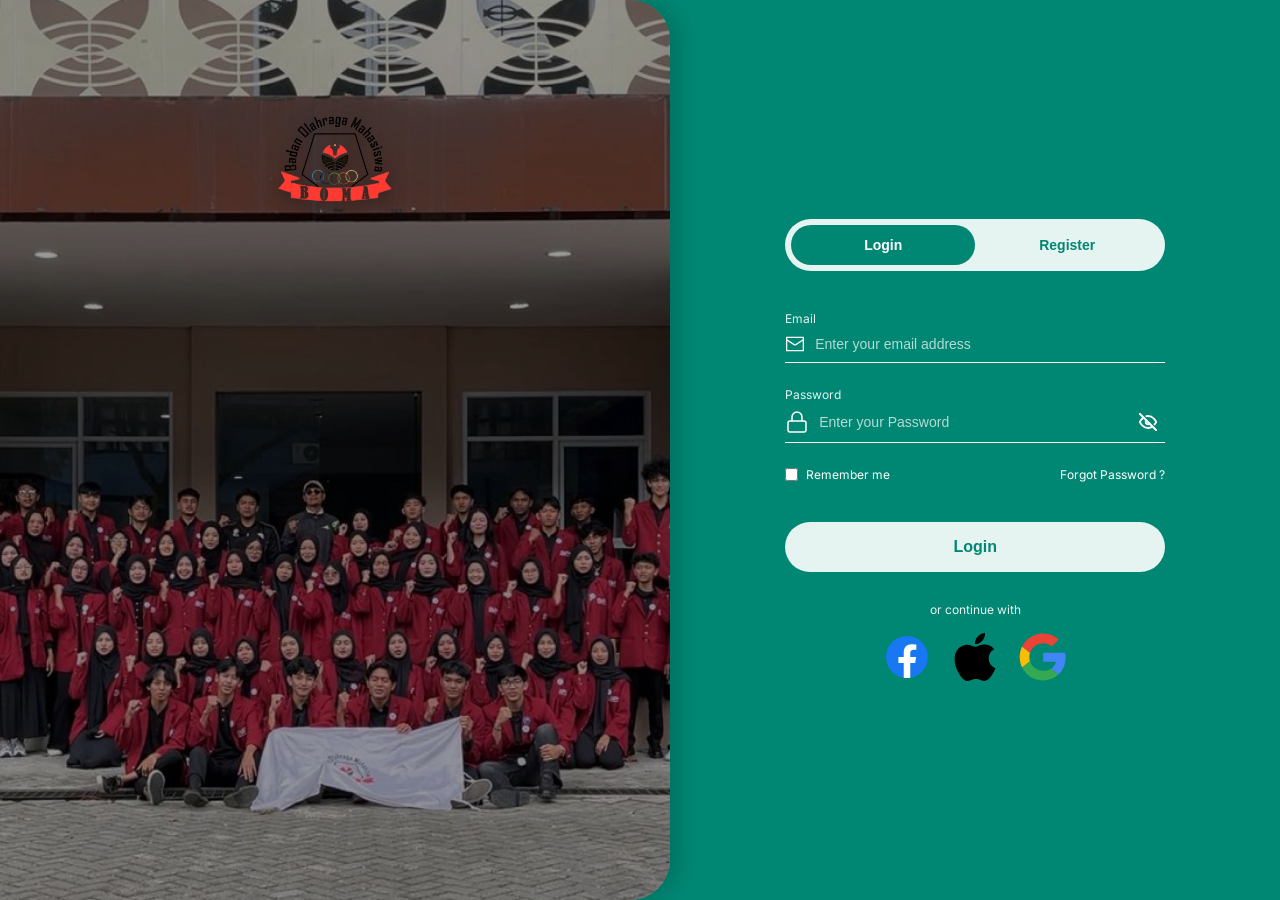
<file: index.html>
<!DOCTYPE html>
<html lang="id">
<head>
    <meta charset="UTF-8">
    <meta name="viewport" content="width=device-width, initial-scale=1.0">
    <title>Login - BOMA</title>
    <link href="https://fonts.googleapis.com/css2?family=Inter:wght@400;500;600&display=swap" rel="stylesheet">
    <link rel="stylesheet" href="css/login.css">
    
    <script>
        if (localStorage.getItem('isLoggedIn') === 'true') {
            window.location.href = 'homepage/home.html';
        }
    </script>
</head>
<body class="login-body-new">

    <div class="login-split-wrapper">
        
        <div class="login-split-left" style="background-image: url('./src/foto_login.jpeg');">
            <div class="login-dark-overlay">
                <img src="./src/Foto_LogoBoma.png" alt="Logo BOMA" class="login-center-logo">
            </div>
        </div>

        <div class="login-split-right">
            <div class="login-form-box">
                
                <div class="login-toggle-pill">
                    <button class="toggle-pill-btn active">Login</button>
                    <button class="toggle-pill-btn"onclick="window.location.href='register.html'">Register</button>
                </div>

                <form onsubmit="prosesLogin(event)">
                    <div class="login-input-group">
                        <label>Email</label>
                        <div class="login-input-line">
                            <svg xmlns="http://www.w3.org/2000/svg" width="20" height="20" viewBox="0 0 24 24" fill="none" stroke="currentColor" stroke-width="1.5" stroke-linecap="round" stroke-linejoin="round" class="lucide lucide-mail-icon lucide-mail"><path d="m22 7-8.991 5.727a2 2 0 0 1-2.009 0L2 7"/><rect x="2" y="4" width="20" height="16" rx=""/></svg>
                            <input type="text" placeholder="Enter your email address" required>
                        </div>
                    </div>

                    <div class="login-input-group">
                        <label>Password</label>
                        <div class="login-input-line">
                            <svg xmlns="http://www.w3.org/2000/svg" width="24" height="24" viewBox="0 0 24 24" fill="none" stroke="currentColor" stroke-width="1.5" stroke-linecap="round" stroke-linejoin="round" class="lucide lucide-lock-icon lucide-lock"><rect width="18" height="11" x="3" y="11" rx="2" ry="2"/><path d="M7 11V7a5 5 0 0 1 10 0v4"/></svg>
                            <input type="password" id="passwordField" placeholder="Enter your Password" required>
                            <span class="icon" onclick="togglePassword()" style="cursor: pointer; display: flex; align-items: center;" id="eyeIconContainer">
                                <svg xmlns="http://www.w3.org/2000/svg" width="18" height="18" viewBox="0 0 24 24" fill="none" stroke="currentColor" stroke-width="2.5" stroke-linecap="round" stroke-linejoin="round">
                                    <path d="M17.94 17.94A10.07 10.07 0 0 1 12 20c-7 0-11-8-11-8a18.45 18.45 0 0 1 5.06-5.94M9.9 4.24A9.12 9.12 0 0 1 12 4c7 0 11 8 11 8a18.5 18.5 0 0 1-2.16 3.19m-6.72-1.07a3 3 0 1 1-4.24-4.24"></path>
                                    <line x1="1" y1="1" x2="23" y2="23"></line>
                            </svg>
                        </div>
                    </div>

                    <div class="login-options-row">
                        <label class="login-remember">
                            <input type="checkbox"> 
                            <span>Remember me</span>
                        </label>
                        <a href="#" class="login-forgot">Forgot Password ?</a>
                    </div>

                    <button type="submit" class="login-btn-submit">Login</button>
                </form>

                <div class="login-social-area">
                    <p>or continue with</p>
                    <div class="login-social-icons">
                        <svg width="48px" height="48px" viewBox="0 0 16 16" xmlns="http://www.w3.org/2000/svg" fill="none"><g id="SVGRepo_bgCarrier" stroke-width="0"></g><g id="SVGRepo_tracerCarrier" stroke-linecap="round" stroke-linejoin="round"></g><g id="SVGRepo_iconCarrier"><path fill="#1877F2" d="M15 8a7 7 0 00-7-7 7 7 0 00-1.094 13.915v-4.892H5.13V8h1.777V6.458c0-1.754 1.045-2.724 2.644-2.724.766 0 1.567.137 1.567.137v1.723h-.883c-.87 0-1.14.54-1.14 1.093V8h1.941l-.31 2.023H9.094v4.892A7.001 7.001 0 0015 8z"></path><path fill="#ffffff" d="M10.725 10.023L11.035 8H9.094V6.687c0-.553.27-1.093 1.14-1.093h.883V3.87s-.801-.137-1.567-.137c-1.6 0-2.644.97-2.644 2.724V8H5.13v2.023h1.777v4.892a7.037 7.037 0 002.188 0v-4.892h1.63z"></path></g></svg>
                        <svg width="48px" height="48px" viewBox="-1.5 0 20 20" version="1.1" xmlns="http://www.w3.org/2000/svg" xmlns:xlink="http://www.w3.org/1999/xlink" fill="#000000"><g id="SVGRepo_bgCarrier" stroke-width="0"></g><g id="SVGRepo_tracerCarrier" stroke-linecap="round" stroke-linejoin="round"></g><g id="SVGRepo_iconCarrier"> <title>apple [#173]</title> <desc>Created with Sketch.</desc> <defs> </defs> <g id="Page-1" stroke="none" stroke-width="1" fill="none" fill-rule="evenodd"> <g id="Dribbble-Light-Preview" transform="translate(-102.000000, -7439.000000)" fill="#000000"> <g id="icons" transform="translate(56.000000, 160.000000)"> <path d="M57.5708873,7282.19296 C58.2999598,7281.34797 58.7914012,7280.17098 58.6569121,7279 C57.6062792,7279.04 56.3352055,7279.67099 55.5818643,7280.51498 C54.905374,7281.26397 54.3148354,7282.46095 54.4735932,7283.60894 C55.6455696,7283.69593 56.8418148,7283.03894 57.5708873,7282.19296 M60.1989864,7289.62485 C60.2283111,7292.65181 62.9696641,7293.65879 63,7293.67179 C62.9777537,7293.74279 62.562152,7295.10677 61.5560117,7296.51675 C60.6853718,7297.73474 59.7823735,7298.94772 58.3596204,7298.97372 C56.9621472,7298.99872 56.5121648,7298.17973 54.9134635,7298.17973 C53.3157735,7298.17973 52.8162425,7298.94772 51.4935978,7298.99872 C50.1203933,7299.04772 49.0738052,7297.68074 48.197098,7296.46676 C46.4032359,7293.98379 45.0330649,7289.44985 46.8734421,7286.3899 C47.7875635,7284.87092 49.4206455,7283.90793 51.1942837,7283.88393 C52.5422083,7283.85893 53.8153044,7284.75292 54.6394294,7284.75292 C55.4635543,7284.75292 57.0106846,7283.67793 58.6366882,7283.83593 C59.3172232,7283.86293 61.2283842,7284.09893 62.4549652,7285.8199 C62.355868,7285.8789 60.1747177,7287.09489 60.1989864,7289.62485" id="apple-[#173]"> </path> </g> </g> </g> </g></svg>
                        <svg width="48px" height="48px" viewBox="-0.5 0 48 48" version="1.1" xmlns="http://www.w3.org/2000/svg" xmlns:xlink="http://www.w3.org/1999/xlink" fill="#000000"><g id="SVGRepo_bgCarrier" stroke-width="0"></g><g id="SVGRepo_tracerCarrier" stroke-linecap="round" stroke-linejoin="round"></g><g id="SVGRepo_iconCarrier"> <title>Google-color</title> <desc>Created with Sketch.</desc> <defs> </defs> <g id="Icons" stroke="none" stroke-width="1" fill="none" fill-rule="evenodd"> <g id="Color-" transform="translate(-401.000000, -860.000000)"> <g id="Google" transform="translate(401.000000, 860.000000)"> <path d="M9.82727273,24 C9.82727273,22.4757333 10.0804318,21.0144 10.5322727,19.6437333 L2.62345455,13.6042667 C1.08206818,16.7338667 0.213636364,20.2602667 0.213636364,24 C0.213636364,27.7365333 1.081,31.2608 2.62025,34.3882667 L10.5247955,28.3370667 C10.0772273,26.9728 9.82727273,25.5168 9.82727273,24" id="Fill-1" fill="#FBBC05"> </path> <path d="M23.7136364,10.1333333 C27.025,10.1333333 30.0159091,11.3066667 32.3659091,13.2266667 L39.2022727,6.4 C35.0363636,2.77333333 29.6954545,0.533333333 23.7136364,0.533333333 C14.4268636,0.533333333 6.44540909,5.84426667 2.62345455,13.6042667 L10.5322727,19.6437333 C12.3545909,14.112 17.5491591,10.1333333 23.7136364,10.1333333" id="Fill-2" fill="#EB4335"> </path> <path d="M23.7136364,37.8666667 C17.5491591,37.8666667 12.3545909,33.888 10.5322727,28.3562667 L2.62345455,34.3946667 C6.44540909,42.1557333 14.4268636,47.4666667 23.7136364,47.4666667 C29.4455,47.4666667 34.9177955,45.4314667 39.0249545,41.6181333 L31.5177727,35.8144 C29.3995682,37.1488 26.7323182,37.8666667 23.7136364,37.8666667" id="Fill-3" fill="#34A853"> </path> <path d="M46.1454545,24 C46.1454545,22.6133333 45.9318182,21.12 45.6113636,19.7333333 L23.7136364,19.7333333 L23.7136364,28.8 L36.3181818,28.8 C35.6879545,31.8912 33.9724545,34.2677333 31.5177727,35.8144 L39.0249545,41.6181333 C43.3393409,37.6138667 46.1454545,31.6490667 46.1454545,24" id="Fill-4" fill="#4285F4"> </path> </g> </g> </g> </g></svg>
                    </div>
                </div>

            </div>
        </div>
    </div>

    <script>
        // ==========================================
        // 1. FITUR BUKA/TUTUP PASSWORD (MATA)
        // ==========================================
        function togglePassword() {
            const passwordInput = document.getElementById('passwordField');
            const eyeContainer = document.getElementById('eyeIconContainer');

            if (passwordInput.type === 'password') {
                passwordInput.type = 'text';
                eyeContainer.innerHTML = `
                    <svg xmlns="http://www.w3.org/2000/svg" width="24" height="24" viewBox="0 0 24 24" fill="none" stroke="currentColor" stroke-width="1.5" stroke-linecap="round" stroke-linejoin="round" class="lucide lucide-eye-icon lucide-eye"><path d="M2.062 12.348a1 1 0 0 1 0-.696 10.75 10.75 0 0 1 19.876 0 1 1 0 0 1 0 .696 10.75 10.75 0 0 1-19.876 0"/><circle cx="12" cy="12" r="3"/></svg>
                `;
            } else {
                passwordInput.type = 'password';
                eyeContainer.innerHTML = `
                    <svg xmlns="http://www.w3.org/2000/svg" width="24" height="24" viewBox="0 0 24 24" fill="none" stroke="currentColor" stroke-width="1.5" stroke-linecap="round" stroke-linejoin="round" class="lucide lucide-eye-off-icon lucide-eye-off"><path d="M10.733 5.076a10.744 10.744 0 0 1 11.205 6.575 1 1 0 0 1 0 .696 10.747 10.747 0 0 1-1.444 2.49"/><path d="M14.084 14.158a3 3 0 0 1-4.242-4.242"/><path d="M17.479 17.499a10.75 10.75 0 0 1-15.417-5.151 1 1 0 0 1 0-.696 10.75 10.75 0 0 1 4.446-5.143"/><path d="m2 2 20 20"/></svg>
                `;
            }
        }

        // ==========================================
        // 2. FITUR PROSES LOGIN 
        // ==========================================
        function prosesLogin(event) {
            event.preventDefault(); 
            localStorage.setItem('isLoggedIn', 'true');
            window.location.href = 'homepage/home.html';
        }
    </script>
</body>
</html>
</file>
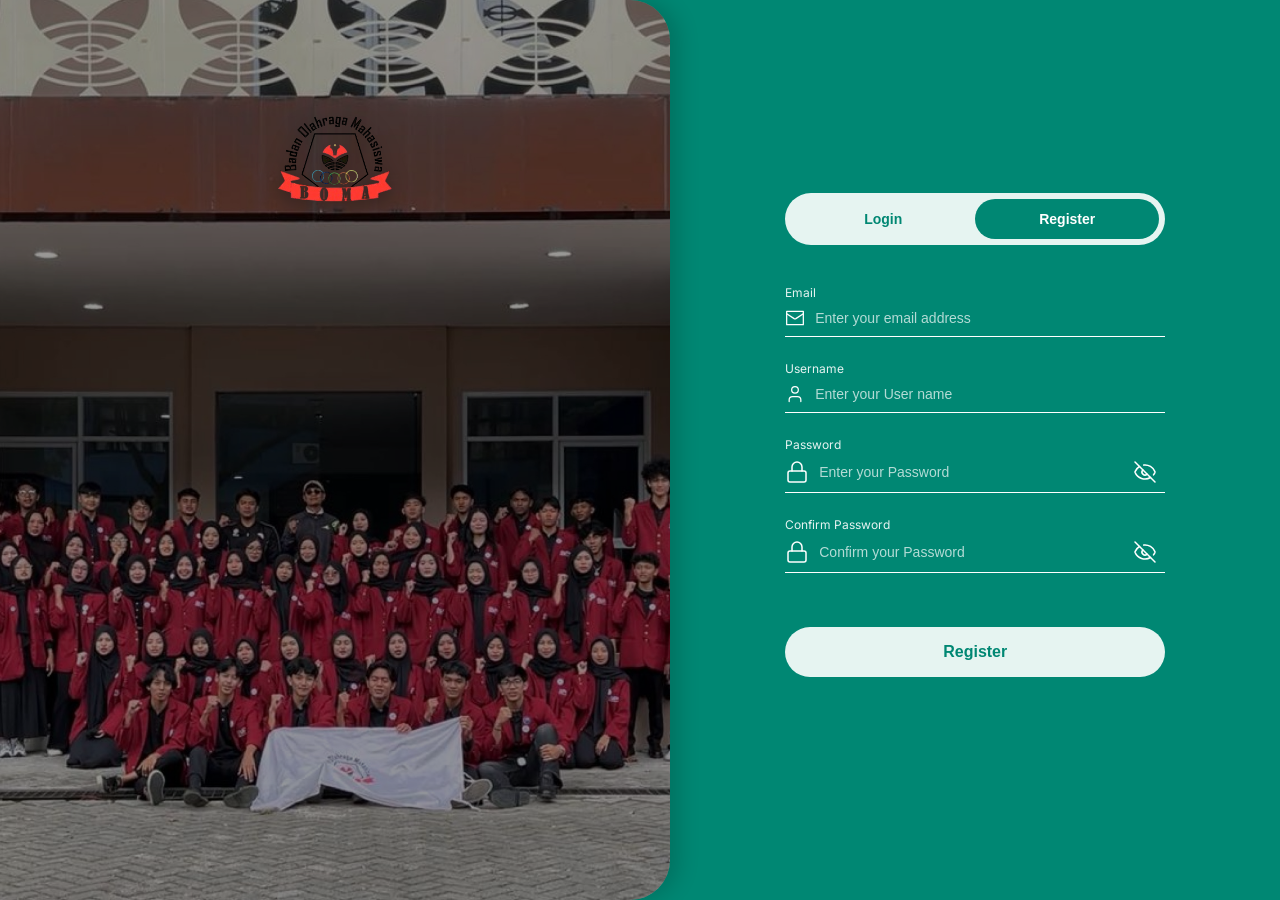
<file: register.html>
<!DOCTYPE html>
<html lang="id">
<head>
    <meta charset="UTF-8">
    <meta name="viewport" content="width=device-width, initial-scale=1.0">
    <title>Register - BOMA</title>
    <link href="https://fonts.googleapis.com/css2?family=Inter:wght@400;500;600&display=swap" rel="stylesheet">
    <link rel="stylesheet" href="css/login.css">
    
    <script>
        if (localStorage.getItem('isLoggedIn') === 'true') {
            window.location.href = 'homepage/home.html';
        }
    </script>
</head>
<body class="login-body-new">

    <div class="login-split-wrapper">
        
        <div class="login-split-left" style="background-image: url('./src/foto_login.jpeg');">
            <div class="login-dark-overlay">
                <img src="./src/Foto_LogoBoma.png" alt="Logo BOMA" class="login-center-logo">
            </div>
        </div>

        <div class="login-split-right">
            <div class="login-form-box">
                
                <div class="login-toggle-pill">
                    <button class="toggle-pill-btn" onclick="window.location.href='index.html'">Login</button>
                    <button class="toggle-pill-btn active">Register</button>
                </div>

                <form onsubmit="prosesRegister(event)">
                    <div class="login-input-group">
                        <label>Email</label>
                        <div class="login-input-line">
                            <svg xmlns="http://www.w3.org/2000/svg" width="20" height="20" viewBox="0 0 24 24" fill="none" stroke="currentColor" stroke-width="1.5" stroke-linecap="round" stroke-linejoin="round" class="lucide lucide-mail-icon lucide-mail"><path d="m22 7-8.991 5.727a2 2 0 0 1-2.009 0L2 7"/><rect x="2" y="4" width="20" height="16" rx=""/></svg>
                            <input type="email" placeholder="Enter your email address" required>
                        </div>
                    </div>

                    <div class="login-input-group">
                        <label>Username</label>
                        <div class="login-input-line">
                            <svg xmlns="http://www.w3.org/2000/svg" width="20" height="20" viewBox="0 0 24 24" fill="none" stroke="currentColor" stroke-width="1.5" stroke-linecap="round" stroke-linejoin="round" class="lucide lucide-user-icon lucide-user"><path d="M19 21v-2a4 4 0 0 0-4-4H9a4 4 0 0 0-4 4v2"/><circle cx="12" cy="7" r="4"/></svg>
                            <input type="text" placeholder="Enter your User name" required>
                        </div>
                    </div>

                    <div class="login-input-group">
                        <label>Password</label>
                        <div class="login-input-line">
                            <svg xmlns="http://www.w3.org/2000/svg" width="24" height="24" viewBox="0 0 24 24" fill="none" stroke="currentColor" stroke-width="1.5" stroke-linecap="round" stroke-linejoin="round" class="lucide lucide-lock-icon lucide-lock"><rect width="18" height="11" x="3" y="11" rx="2" ry="2"/><path d="M7 11V7a5 5 0 0 1 10 0v4"/></svg>
                            <input type="password" id="regPass" placeholder="Enter your Password" required>
                            <span class="icon" onclick="togglePass('regPass', 'eye1')" style="cursor: pointer; display: flex; align-items: center;" id="eye1">
                                <svg xmlns="http://www.w3.org/2000/svg" width="24" height="24" viewBox="0 0 24 24" fill="none" stroke="currentColor" stroke-width="1.5" stroke-linecap="round" stroke-linejoin="round" class="lucide lucide-eye-off-icon lucide-eye-off"><path d="M10.733 5.076a10.744 10.744 0 0 1 11.205 6.575 1 1 0 0 1 0 .696 10.747 10.747 0 0 1-1.444 2.49"/><path d="M14.084 14.158a3 3 0 0 1-4.242-4.242"/><path d="M17.479 17.499a10.75 10.75 0 0 1-15.417-5.151 1 1 0 0 1 0-.696 10.75 10.75 0 0 1 4.446-5.143"/><path d="m2 2 20 20"/></svg>
                            </span>
                        </div>
                    </div>

                    <div class="login-input-group">
                        <label>Confirm Password</label>
                        <div class="login-input-line">
                            <svg xmlns="http://www.w3.org/2000/svg" width="24" height="24" viewBox="0 0 24 24" fill="none" stroke="currentColor" stroke-width="1.5" stroke-linecap="round" stroke-linejoin="round" class="lucide lucide-lock-icon lucide-lock"><rect width="18" height="11" x="3" y="11" rx="2" ry="2"/><path d="M7 11V7a5 5 0 0 1 10 0v4"/></svg>
                            <input type="password" id="regConfirm" placeholder="Confirm your Password" required>
                            <span class="icon" onclick="togglePass('regConfirm', 'eye2')" style="cursor: pointer; display: flex; align-items: center;" id="eye2">
                                <svg xmlns="http://www.w3.org/2000/svg" width="24" height="24" viewBox="0 0 24 24" fill="none" stroke="currentColor" stroke-width="1.5" stroke-linecap="round" stroke-linejoin="round" class="lucide lucide-eye-off-icon lucide-eye-off"><path d="M10.733 5.076a10.744 10.744 0 0 1 11.205 6.575 1 1 0 0 1 0 .696 10.747 10.747 0 0 1-1.444 2.49"/><path d="M14.084 14.158a3 3 0 0 1-4.242-4.242"/><path d="M17.479 17.499a10.75 10.75 0 0 1-15.417-5.151 1 1 0 0 1 0-.696 10.75 10.75 0 0 1 4.446-5.143"/><path d="m2 2 20 20"/></svg>
                            </span>
                        </div>
                    </div>

                    <button type="submit" class="login-btn-submit" style="margin-top: 30px;">Register</button>
                </form>

            </div>
        </div>
    </div>

    <script>
        function togglePass(inputId, eyeId) {
            const input = document.getElementById(inputId);
            const eye = document.getElementById(eyeId);

            if (input.type === 'password') {
                input.type = 'text';
                eye.innerHTML = `<svg xmlns="http://www.w3.org/2000/svg" width="24" height="24" viewBox="0 0 24 24" fill="none" stroke="currentColor" stroke-width="1.5" stroke-linecap="round" stroke-linejoin="round" class="lucide lucide-eye-icon lucide-eye"><path d="M2.062 12.348a1 1 0 0 1 0-.696 10.75 10.75 0 0 1 19.876 0 1 1 0 0 1 0 .696 10.75 10.75 0 0 1-19.876 0"/><circle cx="12" cy="12" r="3"/></svg>`;
            } else {
                input.type = 'password';
                eye.innerHTML = `<svg xmlns="http://www.w3.org/2000/svg" width="24" height="24" viewBox="0 0 24 24" fill="none" stroke="currentColor" stroke-width="1.5" stroke-linecap="round" stroke-linejoin="round" class="lucide lucide-eye-off-icon lucide-eye-off"><path d="M10.733 5.076a10.744 10.744 0 0 1 11.205 6.575 1 1 0 0 1 0 .696 10.747 10.747 0 0 1-1.444 2.49"/><path d="M14.084 14.158a3 3 0 0 1-4.242-4.242"/><path d="M17.479 17.499a10.75 10.75 0 0 1-15.417-5.151 1 1 0 0 1 0-.696 10.75 10.75 0 0 1 4.446-5.143"/><path d="m2 2 20 20"/></svg>`;
            }
        }

        function prosesRegister(event) {
            event.preventDefault(); 
            
            const pass = document.getElementById('regPass').value;
            const confirm = document.getElementById('regConfirm').value;

            if (pass !== confirm) {
                alert('Waduh, Password sama Confirm Password lu beda bro! Cek lagi dah.');
                return; 
            }

            alert('Register berhasil! Silakan Login.');
            window.location.href = 'index.html';
        }
    </script>
</body>
</html>
</file>
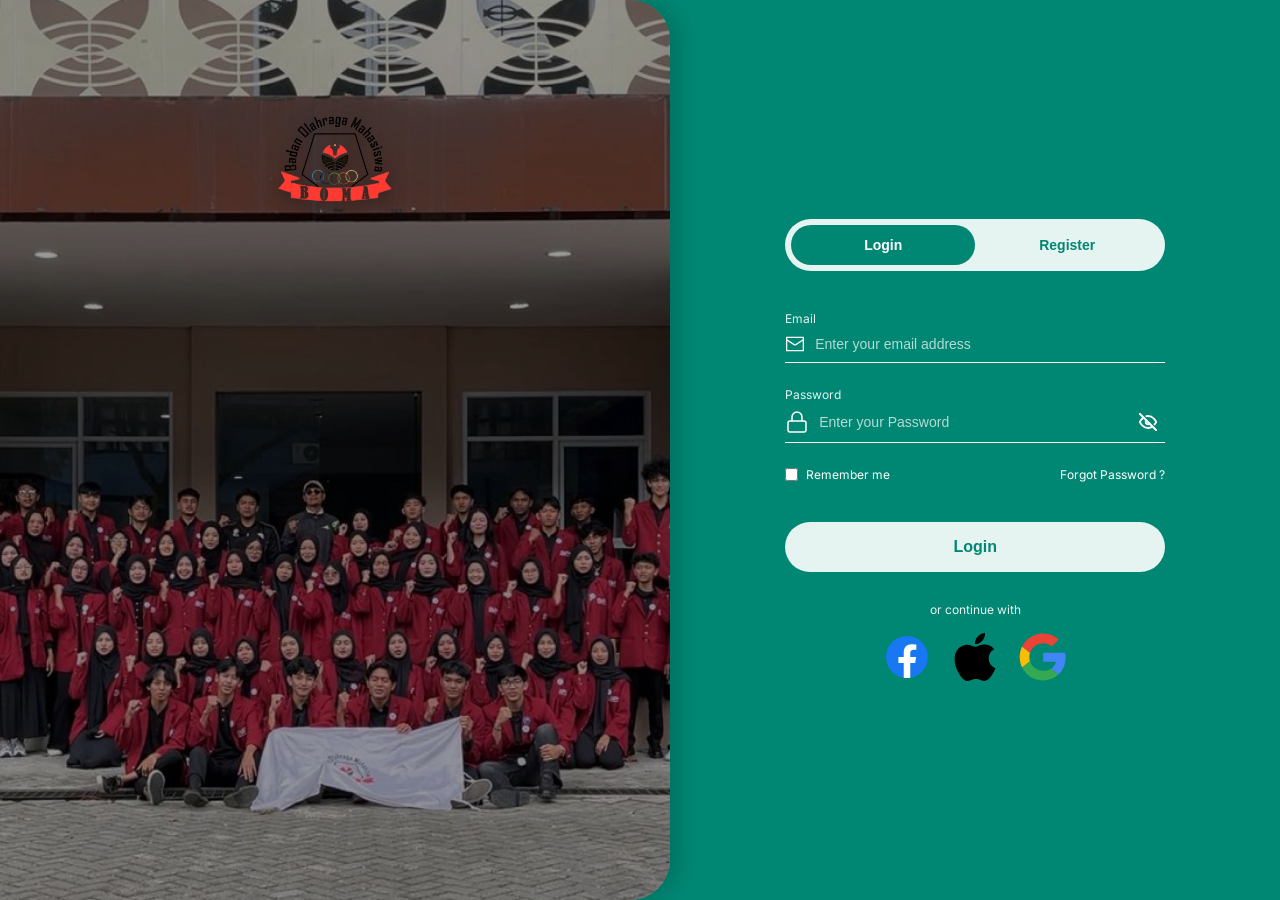
<file: Fitur Jadwal/jadwal.html>
<!DOCTYPE html>
<html lang="id">
<head>
    <script>
    if (localStorage.getItem('isLoggedIn') !== 'true') {
        window.location.href = '../index.html'; 
    }
    </script>
    <meta charset="UTF-8">
    <meta name="viewport" content="width=device-width, initial-scale=1.0">
    <title>Jadwal Latihan - BOMA</title>

    <link rel="stylesheet" href="https://cdnjs.cloudflare.com/ajax/libs/font-awesome/6.5.1/css/all.min.css">
    <link rel="preconnect" href="https://fonts.googleapis.com">
    <link rel="preconnect" href="https://fonts.gstatic.com" crossorigin>
    <link href="https://fonts.googleapis.com/css2?family=Inter:wght@400;500;600;700&family=Montserrat:wght@700;800&display=swap" rel="stylesheet">
    
    <link rel="stylesheet" href="../css/jadwal.css">
</head>
<body>

    <header class="navbar bg-accent">
        <div class="logo-container">
            <img src="../src/Foto_LogoBoma.png" alt="Logo BOMA" height="60">
            <div class="logo-text">
                Badan Olahraga<br>Mahasiswa
            </div>
        </div>
        
        <nav class="nav-links">
            <a href="../homepage/home.html">Home</a>
            <a href="../homepage/home.html#profil">Visi-Misi</a>
            <a href="../homepage/home.html#kategori">Divisi</a>
            <a href="../homepage/home.html#recent">Berita</a>
            <a href="jadwal.html" class="active">Jadwal Latihan</a>
            <a href="../homepage/home.html#articles">Tentang Kami</a>
        </nav>

        <div class="search-btn">
            <svg xmlns="http://www.w3.org/2000/svg" width="16" height="16" viewBox="0 0 24 24" fill="none" stroke="currentColor" stroke-width="2.5" stroke-linecap="round" stroke-linejoin="round">
                <circle cx="11" cy="11" r="8"></circle>
                <line x1="21" y1="21" x2="16.65" y2="16.65"></line>
            </svg>
            <input type="text" placeholder="Search">
        </div>
    </header>

    <main>
        <section class="schedule-header container text-center">
            <div class="badge-green">KALENDER LATIHAN</div>
            <h1 class="page-title">KALENDER LATIHAN<br>BADAN OLAHRAGA MAHASISWA</h1>
            <p class="page-desc">
                Informasi yang ditampilkan di kalender kegiatan latihan<br>
                Badan Olahraga Mahasiswa bersifat informasi umum dan dapat berubah sewaktu-<br>
                waktu tanpa pemberitahuan sebelumnya.
            </p>
        </section>

        <section class="container" style="padding-bottom: 80px;">
            <div class="calendar-card">
                <div class="calendar-nav">
                    <button class="nav-arrow">&#10094;</button> <h2 class="calendar-month">APRIL 2026</h2>
                    <button class="nav-arrow">&#10095;</button> </div>
                <div class="calendar-grid">
                    <div class="day-name">Senin</div>
                    <div class="day-name">Selasa</div>
                    <div class="day-name">Rabu</div>
                    <div class="day-name">Kamis</div>
                    <div class="day-name">Jum'at</div>
                    <div class="day-name">Sabtu</div>
                    <div class="day-name">Minggu</div>

                    <div class="date-cell faded">29</div>
                    <div class="date-cell faded">30</div>
                    <div class="date-cell faded">31</div>
                    <div class="date-cell">1</div>
                    <div class="date-cell">2</div>
                    <div class="date-cell">3</div>
                    <div class="date-cell">4</div>

                    <div class="date-cell">5</div>
                    <div class="date-cell">6</div>
                    <div class="date-cell">7</div>
                    <div class="date-cell">8</div>
                    <div class="date-cell">9</div>
                    <div class="date-cell">10</div>
                    <div class="date-cell">11</div>

                    <div class="date-cell">12</div>
                    <div class="date-cell">13</div>
                    <div class="date-cell dark-event">14<span class="tiny-text">Latihan Basket</span></div>
                    <div class="date-cell">15</div>
                    <div class="date-cell">16</div>
                    <div class="date-cell">17</div>
                    <div class="date-cell">18</div>

                    <div class="date-cell">19</div>
                    <div class="date-cell dark-event">20<span class="tiny-text">Jadwal Futsal</span></div>
                    <div class="date-cell">21</div>
                    <div class="date-cell">22</div>
                    <div class="date-cell">23</div>
                    <div class="date-cell">24</div>
                    <div class="date-cell">25</div>

                    <div class="date-cell">26</div>
                    <div class="date-cell">27</div>
                    <div class="date-cell">28</div>
                    <div class="date-cell">29</div>
                    <div class="date-cell">30</div>
                    <div class="date-cell faded">1</div>
                    <div class="date-cell faded">2</div>
                </div>

            </div>
        </section>
    </main>

<footer class="site-footer" id="articles">
    <div class="container footer-grid">
        <div class="footer-col">
            <h2 class="footer-logo">BADAN OLAHRAGA MAHASISWA</h2>
            <p class="footer-address">
                Jl. Pendidikan No.15, Cibiru Wetan, <br>
                Kec. Cileunyi, Kabupaten Bandung, <br>
                Jawa Barat 40625.
            </p>
            <div class="copyright-bottom">
                © 2026 BOMA UPI Cibiru.
            </div>
        </div>

        <div class="footer-col">
            <h4>TENTANG KAMI</h4>
            <ul>
                <li><a href="#">Data Atlet & Staff</a></li>
                <li><a href="#">Dokumentasi Kegiatan</a></li>
                <li><a href="#">E-Learning Olahraga</a></li>
                <li><a href="#">Ikatan Alumni BOMA</a></li>
            </ul>
        </div>

        <div class="footer-col">
            <h4>KONTAK KAMI</h4>
            <div class="contact-info">
                <p><i class="fa-solid fa-envelope"></i> boma@upicibiru.ac.id</p>
                <p><i class="fa-solid fa-phone"></i> (022) 7801332</p>
            </div>
            <div class="social-pills">
                <a href="https://www.instagram.com/boma_upicibiru/" class="pill">
                    <i class="fa-brands fa-instagram"></i> Instagram
                </a>
                <a href="#" class="pill">
                    <i class="fa-brands fa-whatsapp"></i> WhatsApp
                </a>
                <a href="https://www.youtube.com/@KampusUPI" class="pill">
                    <i class="fa-brands fa-youtube"></i> YouTube
                </a>
            </div>
        </div>
    </div>
</footer>

<div id="modalKegiatan" class="modal-overlay">
        <div class="modal-container">
            
            <div class="modal-header">
                <h2 id="modalTitle">Daftar Kegiatan</h2>
                <p id="modalSub">Selasa, 20 Maret 2026</p>
            </div>

            <div class="modal-body-wrapper">
                <div id="stepKonfirmasi" class="inner-green-card">
                    <h3 class="card-title">Apakah Anda Ingin Mengikuti Latihan?</h3>
                    
                    <div class="activity-flex">
                        <img src="../src/Basket.png" alt="Latihan" class="activity-img">
                        
                        <div class="activity-info-col">
                            <div class="text-info">
                                <p><strong>Agenda Kegiatan :</strong><br>Latihan Basket</p>
                                <p><strong>Waktu :</strong><br>Rabu, 14 Maret 2026</p>
                                <p><strong>Tempat :</strong><br>Lapangan Kampus UPI di Cibiru</p>
                            </div>
                            
                            <div class="modal-actions">
                                <button class="btn-confirm-yes" onclick="showFormDiri()">Ya</button>
                                <button class="btn-confirm-no" onclick="closeModal()">Tidak</button>
                            </div>
                        </div>
                    </div>
                </div>

                <div id="stepDataDiri" class="inner-green-card" style="display: none;">
                    <h3 class="card-title">Silahkan Isi Data Diri Anda</h3>
                    
                    <form class="form-diri">
                        <div class="form-group-modal">
                            <label>Nama Lengkap</label>
                            <input type="text" placeholder="Nama anda">
                        </div>
                        <div class="form-group-modal">
                            <label>Program Studi</label>
                            <input type="text" placeholder="Contoh = RPL">
                        </div>
                        <div class="form-group-modal">
                            <label>Angkatan</label>
                            <input type="text" placeholder="Contoh = 2025">
                        </div>
                        
                        <div class="modal-actions" style="margin-top: 10px;">
                            <button type="button" class="btn-confirm-yes"onclick="closeModal()">Benar, Ikut!</button>
                            <button type="button" class="btn-confirm-no" onclick="closeModal()">Tidak</button>
                        </div>
                    </form>
                </div>

            </div>
        </div>
    </div>
<script src="../js/jadwal.js"></script>
</body>
</html>
</file>
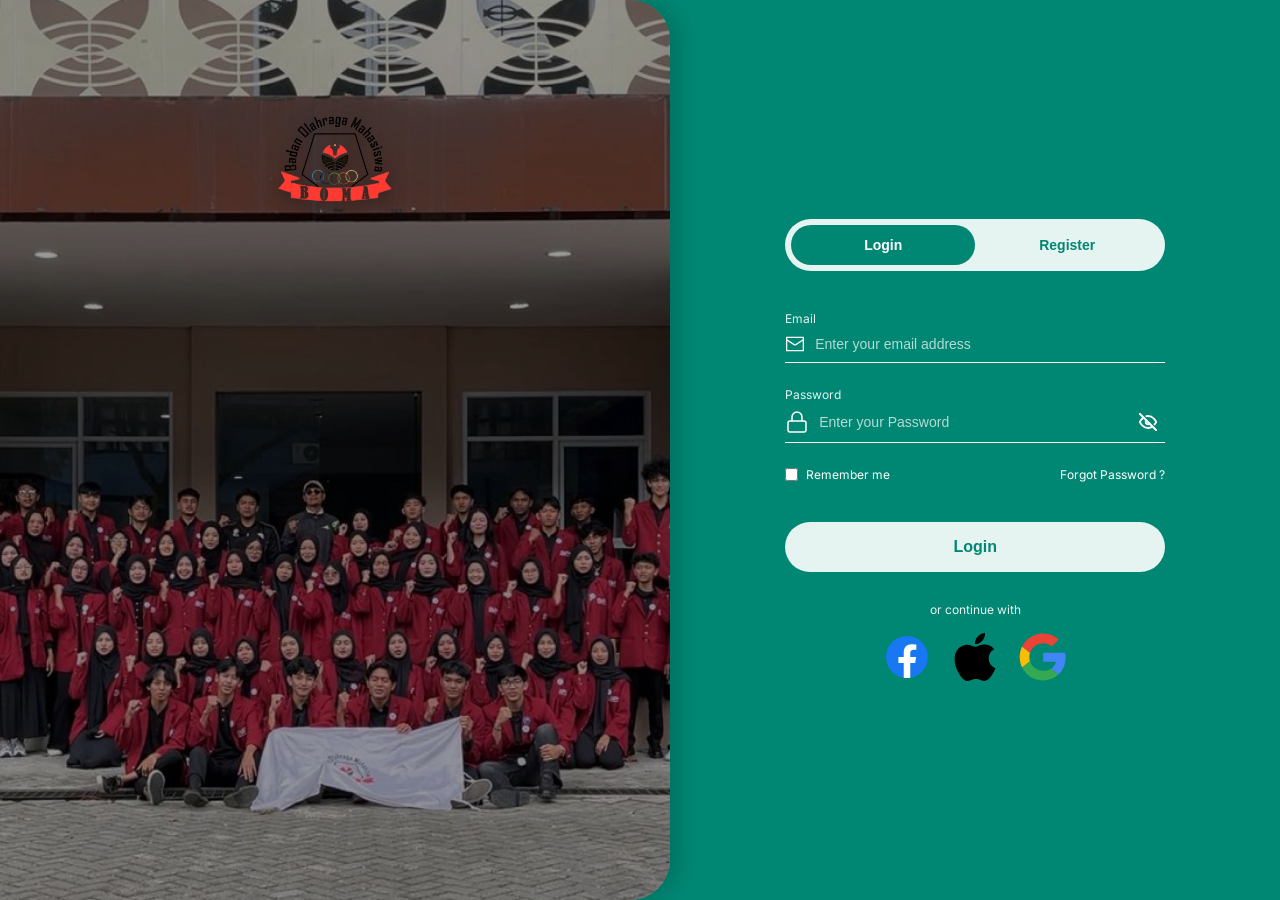
<file: fitur-jadwal/jadwal.html>
<!DOCTYPE html>
<html lang="id">
<head>
    <script>
    if (localStorage.getItem('isLoggedIn') !== 'true') {
        window.location.href = '../index.html'; 
    }
    </script>
    <meta charset="UTF-8">
    <meta name="viewport" content="width=device-width, initial-scale=1.0">
    <title>Jadwal Latihan - BOMA</title>

    <link rel="stylesheet" href="https://cdnjs.cloudflare.com/ajax/libs/font-awesome/6.5.1/css/all.min.css">
    <link rel="preconnect" href="https://fonts.googleapis.com">
    <link rel="preconnect" href="https://fonts.gstatic.com" crossorigin>
    <link href="https://fonts.googleapis.com/css2?family=Inter:wght@400;500;600;700&family=Montserrat:wght@700;800&display=swap" rel="stylesheet">
    
    <link rel="stylesheet" href="../css/jadwal.css">
</head>
<body>

    <header class="navbar bg-accent">
        <div class="logo-container">
            <img src="../src/Foto_LogoBoma.png" alt="Logo BOMA" height="60">
            <div class="logo-text">
                Badan Olahraga<br>Mahasiswa
            </div>
        </div>
        
        <nav class="nav-links">
            <a href="../homepage/home.html">Home</a>
            <a href="../homepage/home.html#profil">Visi-Misi</a>
            <a href="../homepage/home.html#kategori">Divisi</a>
            <a href="../homepage/home.html#recent">Berita</a>
            <a href="../FiturJadwal/jadwal.html" class="active">Jadwal Latihan</a>
            <a href="../homepage/home.html#articles">Tentang Kami</a>
        </nav>

        <div class="search-btn">
            <svg xmlns="http://www.w3.org/2000/svg" width="16" height="16" viewBox="0 0 24 24" fill="none" stroke="currentColor" stroke-width="2.5" stroke-linecap="round" stroke-linejoin="round">
                <circle cx="11" cy="11" r="8"></circle>
                <line x1="21" y1="21" x2="16.65" y2="16.65"></line>
            </svg>
            <input type="text" placeholder="Search">
        </div>
    </header>

    <main>
        <section class="schedule-header container text-center">
            <div class="badge-green">KALENDER LATIHAN</div>
            <h1 class="page-title">KALENDER LATIHAN<br>BADAN OLAHRAGA MAHASISWA</h1>
            <p class="page-desc">
                Informasi yang ditampilkan di kalender kegiatan latihan<br>
                Badan Olahraga Mahasiswa bersifat informasi umum dan dapat berubah sewaktu-<br>
                waktu tanpa pemberitahuan sebelumnya.
            </p>
        </section>

        <section class="container" style="padding-bottom: 80px;">
            <div class="calendar-card">
                <div class="calendar-nav">
                    <button class="nav-arrow">&#10094;</button> <h2 class="calendar-month">APRIL 2026</h2>
                    <button class="nav-arrow">&#10095;</button> </div>
                <div class="calendar-grid">
                    <div class="day-name">Senin</div>
                    <div class="day-name">Selasa</div>
                    <div class="day-name">Rabu</div>
                    <div class="day-name">Kamis</div>
                    <div class="day-name">Jum'at</div>
                    <div class="day-name">Sabtu</div>
                    <div class="day-name">Minggu</div>

                    <div class="date-cell faded">29</div>
                    <div class="date-cell faded">30</div>
                    <div class="date-cell faded">31</div>
                    <div class="date-cell">1</div>
                    <div class="date-cell">2</div>
                    <div class="date-cell">3</div>
                    <div class="date-cell">4</div>

                    <div class="date-cell">5</div>
                    <div class="date-cell">6</div>
                    <div class="date-cell">7</div>
                    <div class="date-cell">8</div>
                    <div class="date-cell">9</div>
                    <div class="date-cell">10</div>
                    <div class="date-cell">11</div>

                    <div class="date-cell">12</div>
                    <div class="date-cell">13</div>
                    <div class="date-cell dark-event">14<span class="tiny-text">Latihan Basket</span></div>
                    <div class="date-cell">15</div>
                    <div class="date-cell">16</div>
                    <div class="date-cell">17</div>
                    <div class="date-cell">18</div>

                    <div class="date-cell">19</div>
                    <div class="date-cell dark-event">20<span class="tiny-text">Jadwal Futsal</span></div>
                    <div class="date-cell">21</div>
                    <div class="date-cell">22</div>
                    <div class="date-cell">23</div>
                    <div class="date-cell">24</div>
                    <div class="date-cell">25</div>

                    <div class="date-cell">26</div>
                    <div class="date-cell">27</div>
                    <div class="date-cell">28</div>
                    <div class="date-cell">29</div>
                    <div class="date-cell">30</div>
                    <div class="date-cell faded">1</div>
                    <div class="date-cell faded">2</div>
                </div>

            </div>
        </section>
    </main>

<footer class="site-footer" id="articles">
    <div class="container footer-grid">
        <div class="footer-col">
            <h2 class="footer-logo">BADAN OLAHRAGA MAHASISWA</h2>
            <p class="footer-address">
                Jl. Pendidikan No.15, Cibiru Wetan, <br>
                Kec. Cileunyi, Kabupaten Bandung, <br>
                Jawa Barat 40625.
            </p>
            <div class="copyright-bottom">
                © 2026 BOMA UPI Cibiru.
            </div>
        </div>

        <div class="footer-col">
            <h4>TENTANG KAMI</h4>
            <ul>
                <li><a href="#">Data Atlet & Staff</a></li>
                <li><a href="#">Dokumentasi Kegiatan</a></li>
                <li><a href="#">E-Learning Olahraga</a></li>
                <li><a href="#">Ikatan Alumni BOMA</a></li>
            </ul>
        </div>

        <div class="footer-col">
            <h4>KONTAK KAMI</h4>
            <div class="contact-info">
                <p><i class="fa-solid fa-envelope"></i> boma@upicibiru.ac.id</p>
                <p><i class="fa-solid fa-phone"></i> (022) 7801332</p>
            </div>
            <div class="social-pills">
                <a href="https://www.instagram.com/boma_upicibiru/" class="pill">
                    <i class="fa-brands fa-instagram"></i> Instagram
                </a>
                <a href="#" class="pill">
                    <i class="fa-brands fa-whatsapp"></i> WhatsApp
                </a>
                <a href="https://www.youtube.com/@KampusUPI" class="pill">
                    <i class="fa-brands fa-youtube"></i> YouTube
                </a>
            </div>
        </div>
    </div>
</footer>

<div id="modalKegiatan" class="modal-overlay">
        <div class="modal-container">
            
            <div class="modal-header">
                <h2 id="modalTitle">Daftar Kegiatan</h2>
                <p id="modalSub">Selasa, 20 Maret 2026</p>
            </div>

            <div class="modal-body-wrapper">
                <div id="stepKonfirmasi" class="inner-green-card">
                    <h3 class="card-title">Apakah Anda Ingin Mengikuti Latihan?</h3>
                    
                    <div class="activity-flex">
                        <img src="../src/Basket.png" alt="Latihan" class="activity-img">
                        
                        <div class="activity-info-col">
                            <div class="text-info">
                                <p><strong>Agenda Kegiatan :</strong><br>Latihan Basket</p>
                                <p><strong>Waktu :</strong><br>Rabu, 14 Maret 2026</p>
                                <p><strong>Tempat :</strong><br>Lapangan Kampus UPI di Cibiru</p>
                            </div>
                            
                            <div class="modal-actions">
                                <button class="btn-confirm-yes" onclick="showFormDiri()">Ya</button>
                                <button class="btn-confirm-no" onclick="closeModal()">Tidak</button>
                            </div>
                        </div>
                    </div>
                </div>

                <div id="stepDataDiri" class="inner-green-card" style="display: none;">
                    <h3 class="card-title">Silahkan Isi Data Diri Anda</h3>
                    
                    <form class="form-diri">
                        <div class="form-group-modal">
                            <label>Nama Lengkap</label>
                            <input type="text" placeholder="Nama anda">
                        </div>
                        <div class="form-group-modal">
                            <label>Program Studi</label>
                            <input type="text" placeholder="Contoh = RPL">
                        </div>
                        <div class="form-group-modal">
                            <label>Angkatan</label>
                            <input type="text" placeholder="Contoh = 2025">
                        </div>
                        
                        <div class="modal-actions" style="margin-top: 10px;">
                            <button type="button" class="btn-confirm-yes"onclick="closeModal()">Benar, Ikut!</button>
                            <button type="button" class="btn-confirm-no" onclick="closeModal()">Tidak</button>
                        </div>
                    </form>
                </div>

            </div>
        </div>
    </div>
<script src="../js/jadwal.js"></script>
</body>
</html>
</file>
<file: css/login.css>
/* ==========================================
   1. GLOBAL RESET
   ========================================== */
* {
    box-sizing: border-box;
    margin: 0;
    padding: 0;
}

/* ==========================================
   2. BASE LAYOUT & TYPOGRAPHY
   ========================================== */
.login-body-new {
    font-family: 'Inter', sans-serif;
    height: 100vh;
    overflow: hidden;
    background-color: #008773;
}

.login-split-wrapper {
    display: flex;
    height: 100vh;
    width: 100%;
}

/* ==========================================
   3. LEFT PANEL (BACKGROUND IMAGE)
   ========================================== */
.login-split-left {
    flex: 1.1;
    position: relative;
    background-size: cover;
    background-position: center;
    border-top-right-radius: 40px;
    border-bottom-right-radius: 40px;
    box-shadow: 10px 0 20px rgba(0, 0, 0, 0.15);
    z-index: 2;
}

.login-dark-overlay {
    position: absolute;
    top: 0;
    left: 0;
    right: 0;
    bottom: 0;
    display: flex;
    justify-content: center;
    align-items: flex-start;
    padding-top: 15%;
    background-color: rgba(0, 0, 0, 0.4);
    border-top-right-radius: 40px;
    border-bottom-right-radius: 40px;
}

.login-center-logo {
    width: 120px;
    filter: drop-shadow(0 4px 10px rgba(0, 0, 0, 0.4));
}

/* ==========================================
   4. RIGHT PANEL (LOGIN FORM)
   ========================================== */
.login-split-right {
    flex: 1;
    display: flex;
    justify-content: center;
    align-items: center;
    background-color: #008773;
    color: #FFFFFF;
}

.login-form-box {
    width: 100%;
    max-width: 380px;
}

/* --- Toggle Login/Register --- */
.login-toggle-pill {
    display: flex;
    padding: 6px;
    margin-bottom: 40px;
    background-color: #E6F4F1;
    border-radius: 50px;
}

.toggle-pill-btn {
    flex: 1;
    padding: 12px 0;
    background: transparent;
    border: none;
    border-radius: 50px;
    color: #008773;
    font-size: 14px;
    font-weight: 600;
    cursor: pointer;
    transition: 0.3s ease;
}

.toggle-pill-btn.active {
    background-color: #008773;
    color: #FFFFFF;
}

/* --- Form Inputs --- */
.login-input-group {
    margin-bottom: 24px;
}

.login-input-group label {
    display: block;
    margin-bottom: 8px;
    font-size: 12px;
    opacity: 0.9;
}

.login-input-line {
    display: flex;
    align-items: center;
    gap: 10px;
    padding-bottom: 8px;
    border-bottom: 1px solid #FFFFFF;
}

.login-input-line .icon {
    margin: 0 8px 0 0;
    font-size: 16px;
}

.login-input-line input {
    flex: 1;
    background: transparent;
    border: none;
    color: #FFFFFF;
    font-size: 14px;
    outline: none;
}

.login-input-line input::placeholder {
    color: rgba(255, 255, 255, 0.7);
}

/* --- Form Options (Remember & Forgot) --- */
.login-options-row {
    display: flex;
    justify-content: space-between;
    align-items: center;
    margin-bottom: 40px;
    font-size: 12px;
}

.login-remember {
    display: flex;
    align-items: center;
    gap: 8px;
    cursor: pointer;
}

.login-forgot {
    color: #FFFFFF;
    text-decoration: none;
    transition: 0.3s ease;
}

.login-forgot:hover {
    text-decoration: underline;
}

/* --- Submit Button --- */
.login-btn-submit {
    width: 100%;
    padding: 16px;
    margin-bottom: 30px;
    background-color: #E6F4F1;
    border: none;
    border-radius: 50px;
    color: #008773;
    font-size: 16px;
    font-weight: 700;
    cursor: pointer;
    transition: 0.3s ease;
}

.login-btn-submit:hover {
    background-color: #FFFFFF;
}

/* --- Social Login --- */
.login-social-area {
    text-align: center;
}

.login-social-area p {
    margin-bottom: 16px;
    font-size: 12px;
    opacity: 0.9;
}

.login-social-icons {
    display: flex;
    justify-content: center;
    gap: 20px;
}

.soc-icon {
    display: flex;
    justify-content: center;
    align-items: center;
    width: 32px;
    height: 32px;
    border-radius: 50%;
    font-size: 16px;
    font-weight: bold;
    text-decoration: none;
}

/* ==========================================
   5. RESPONSIVE DESIGN (MOBILE/TABLET)
   ========================================== */
@media screen and (max-width: 768px) {
    .login-body-new,
    .login-split-wrapper {
        height: auto !important;
        min-height: 100vh;
        overflow-y: auto !important;
        overflow-x: hidden;
    }

    .login-split-wrapper {
        flex-direction: column;
    }
    
    .login-split-left {
        display: block;
        flex: none;
        width: 100%;
        height: 280px;
        border-radius: 0 0 35px 35px;
    }

    .login-dark-overlay {
        display: flex;
        justify-content: center;
        align-items: center;
        padding-top: 0;
        border-radius: 0 0 35px 35px;
    }

    .login-center-logo {
        width: 130px !important;
        height: auto !important;
        object-fit: contain;
    }
    
    .login-split-right {
        flex: none;
        width: 100%;
        height: auto;
        align-items: flex-start;
        padding: 40px 24px 60px 24px;
    }
    
    .login-form-box {
        width: 100%;
        max-width: 100%;
    }

    .login-social-icons svg {
        flex-shrink: 0 !important;
        width: 42px !important;
        height: 42px !important;
    }
}
</file>
<file: css/jadwal.css>
/* ==========================================
   1. GLOBAL RESET & VARIABLES
   ========================================== */
:root {
    --bg-primary: #FFFFFF;
    --bg-secondary: #F8FAFC;
    --text-primary: #111827;
    --text-secondary: #4B5563;
    --accent-color: #059669; 
    --accent-hover: #047857;
    --border-color: #E5E7EB;
}

* {
    margin: 0;
    padding: 0;
    box-sizing: border-box;
}

body {
    font-family: 'Inter', sans-serif;
    background-color: var(--bg-primary);
    color: var(--text-secondary);
    line-height: 1.6;
}

h1, h2, h3, h4 {
    font-family: 'Montserrat', sans-serif;
    color: var(--text-primary);
    font-weight: 700;
}

a {
    text-decoration: none;
    color: inherit;
}

.container {
    max-width: 1200px;
    margin: 0 auto;
    padding: 0 24px;
}

.bg-accent {
    background-color: var(--accent-color);
    color: #FFFFFF;
}

.meta-text {
    font-size: 12px;
    color: #6b7280;
    margin-bottom: 4px;
    display: block;
}

/* ==========================================
   2. NAVBAR & SEARCH BAR
   ========================================== */
.navbar {
    display: flex;
    justify-content: space-between;
    align-items: center;
    padding: 0 24px;
    background-color: #008774;
    border-bottom: 1px solid var(--border-color);
    height: 80px;
}

.logo-container {
    display: flex;
    align-items: center;
    gap: 12px;
}

.logo-text {
    color: #FFFFFF;
    font-family: 'Montserrat', sans-serif;
    font-size: 14px;
    font-weight: 700;
    line-height: 1.2;
    text-align: left;
}

.nav-links {
    display: flex;
    align-items: center;
    gap: 32px;
    height: 100%;
}

.nav-links a {
    position: relative;
    display: flex;
    align-items: center;
    height: 100%;
    color: #FFFFFF;
    font-size: 14px;
    font-weight: 500;
    text-decoration: none;
    transition: opacity 0.3s ease;
}

.nav-links a::after {
    content: "";
    position: absolute;
    bottom: 12px;
    left: 0;
    width: 0;
    height: 3px;
    background-color: var(--bg-secondary);
    transition: width 0.3s ease;
}

.nav-links a.active {
    font-weight: 700;
}

.nav-links a:hover {
    opacity: 0.8;
}

.nav-links a:hover::after,
.nav-links a.active::after {
    width: 100%;
}

/* --- Search Pill --- */
.search-btn {
    display: flex;
    align-items: center;
    gap: 10px;
    padding: 10px 24px;
    background-color: #FFFFFF;
    color: var(--accent-color);
    border-radius: 50px;
    box-shadow: 0 4px 12px rgba(0, 0, 0, 0.08);
    cursor: text;
    transition: all 0.3s ease;
}

.search-btn:hover,
.search-btn:focus-within {
    transform: translateY(-2px);
    background-color: #f8fafc;
    box-shadow: 0 6px 18px rgba(0, 0, 0, 0.12);
}

.search-btn svg {
    transition: transform 0.3s ease;
}

.search-btn:hover svg,
.search-btn:focus-within svg {
    transform: scale(1.1);
}

.search-btn input {
    width: 60px;
    background: transparent;
    border: none;
    outline: none;
    color: var(--accent-color);
    font-family: 'Inter', sans-serif;
    font-size: 13px;
    font-weight: 700;
    transition: width 0.3s ease;
}

.search-btn input::placeholder {
    color: var(--accent-color);
    font-weight: 700;
    opacity: 1;
}

.search-btn input:focus {
    width: 130px;
}

/* ==========================================
   3. HEADER SCHEDULE (KALENDER)
   ========================================== */
.schedule-header {
    display: flex;
    flex-direction: column;
    align-items: center;
    padding: 60px 0 40px 0;
    text-align: center;
}

.badge-green {
    display: inline-block;
    padding: 8px 24px;
    margin-bottom: 24px;
    background-color: #00a991;
    color: #FFFFFF;
    font-size: 13px;
    font-weight: 600;
    border-radius: 50px;
}

.page-title {
    margin-bottom: 16px;
    color: #008774;
    font-size: 36px;
    line-height: 1.3;
    letter-spacing: -0.5px;
}

.page-desc {
    max-width: 600px;
    margin: 0 auto;
    color: #004c41;
    font-size: 14px;
}

/* ==========================================
   4. CALENDAR UI
   ========================================== */
.calendar-card {
    padding: 40px;
    background-color: #E6F4F1;
    border-radius: 30px;
    box-shadow: 0 10px 30px rgba(0,0,0,0.05);
}

.calendar-nav {
    display: flex;
    justify-content: space-between;
    align-items: center;
    margin-bottom: 30px;
    color: #008774;
}

.calendar-month {
    color: #008774;
    font-size: 24px;
    font-weight: 800;
    letter-spacing: 1px;
}

.nav-arrow {
    display: flex;
    align-items: center;
    justify-content: center;
    width: 40px;
    height: 40px;
    background-color: rgba(255, 255, 255, 0.5);
    border: none;
    border-radius: 50%;
    color: #008774;
    font-size: 18px;
    cursor: pointer;
    transition: 0.3s;
}

.nav-arrow:hover {
    background-color: #FFFFFF;
    transform: scale(1.1);
}

.calendar-grid {
    display: grid;
    grid-template-columns: repeat(7, 1fr);
    gap: 15px;
    padding: 10px;
}

.day-name {
    padding: 10px;
    margin-bottom: 10px;
    background-color: #00967A;
    color: white;
    font-size: 12px;
    font-weight: 600;
    text-align: center;
    border-radius: 12px;
}

.date-cell {
    display: flex;
    flex-direction: column;
    justify-content: center;
    align-items: center;
    min-height: 85px;
    background-color: #00967A;
    color: white;
    font-size: 20px;
    font-weight: 700;
    border-radius: 12px;
    border: 2px solid transparent;
    transition: all 0.3s ease;
}

.date-cell:hover {
    background-color: #008774;
    transform: translateY(-5px);
    box-shadow: 0 5px 15px rgba(0,0,0,0.1);
}

.date-cell.faded {
    background-color: #B2DFD7;
}

.date-cell.dark-event {
    background-color: #004D40;
}

.tiny-text {
    margin-top: 5px;
    padding: 2px 6px;
    font-size: 9px;
    font-weight: 500;
    text-transform: uppercase;
    border-radius: 4px;
}

/* ==========================================
   5. MODAL & FORM (CARD IN CARD)
   ========================================== */
.modal-overlay {
    position: fixed;
    top: 0; left: 0; width: 100%; height: 100%;
    display: none;
    justify-content: center;
    align-items: center;
    background: rgba(0, 0, 0, 0.6);
    z-index: 1000;
}

.modal-container {
    position: relative;
    width: 95%;
    max-width: 750px;
    background-color: #008774;
    border-radius: 40px;
    box-shadow: 0 20px 50px rgba(0,0,0,0.3);
}

.modal-header {
    padding: 10px 30px;
    color: #FFFFFF;
}

.modal-header h2 {
    margin-bottom: 5px;
    font-size: 26px;
}

.modal-header p {
    font-size: 14px;
    font-weight: 400;
    opacity: 0.9;
}

.modal-body-wrapper {
    padding: 30px 40px 40px 40px;
    background-color: #EBF5F3;
    border-radius: 0 0 20px 20px;
}

.inner-green-card {
    max-width: 100%;
    padding: 40px;
    background-color: #008774;
    color: white;
    border-radius: 35px;
}

.card-title {
    margin-bottom: 30px;
    color: #FFFFFF;
    font-size: 22px;
    text-align: center;
}

.activity-flex {
    display: flex;
    align-items: stretch;
    gap: 30px;
}

.activity-img {
    width: 260px;
    height: 170px;
    border-radius: 20px;
    object-fit: cover;
}

.activity-info-col {
    display: flex;
    flex-direction: column;
    justify-content: space-between;
    flex: 1;
}

.text-info p {
    margin-bottom: 12px;
    font-size: 15px;
    line-height: 1.4;
}

.text-info strong {
    display: inline-block;
    margin-bottom: 2px;
    font-size: 16px;
    font-weight: 700;
}

.form-diri {
    display: flex;
    flex-direction: column;
    gap: 18px;
    max-width: 650px;
    margin: 0 auto;
}

.form-group-modal {
    text-align: left;
}

.form-group-modal label {
    display: block;
    margin-bottom: 8px;
    margin-left: 5px;
    color: white;
    font-size: 14px;
    font-weight: 500;
}

.form-group-modal input {
    width: 100%;
    padding: 15px 20px;
    background-color: #EBF5F3;
    border: none;
    border-radius: 12px;
    color: #008774;
    font-size: 15px;
    font-weight: 500;
    outline: none;
}

.form-group-modal input::placeholder {
    color: rgba(0, 135, 116, 0.6);
}

.modal-actions {
    display: flex;
    justify-content: flex-end;
    gap: 15px;
}

.btn-confirm-yes, .btn-confirm-no {
    padding: 10px 25px;
    border: none;
    border-radius: 25px;
    font-size: 14px;
    font-weight: 600;
    cursor: pointer;
    transition: 0.3s;
}

.btn-confirm-yes {
    background-color: #EBF5F3;
    color: #008774;
}

.btn-confirm-yes:hover {
    background-color: #FFFFFF;
}

.btn-confirm-no {
    background-color: #FF4B4B;
    color: white;
}

.btn-confirm-no:hover {
    background-color: #E63939;
}

/* ==========================================
   6. FOOTER
   ========================================== */
.site-footer {
    padding: 80px 0 40px;
    background-color: #008774;
    color: #FFFFFF;
    font-family: 'Inter', sans-serif;
}

.footer-grid {
    display: grid;
    grid-template-columns: 1.5fr 1fr 1.2fr;
    gap: 60px;
    align-items: start;
}

.footer-logo {
    margin-bottom: 15px;
    color: #FFFFFF;
    font-family: 'Montserrat', sans-serif;
    font-size: 16px;
    font-weight: 800;
    letter-spacing: 1px;
    line-height: 1.2;
}

.footer-address {
    margin-bottom: 30px;
    font-size: 15px;
    line-height: 1.6;
    opacity: 0.9;
}

.footer-col h4 {
    margin-bottom: 20px;
    color: #FFFFFF;
    font-size: 16px;
    font-weight: 800;
    letter-spacing: 1px;
    text-transform: uppercase;
}

.footer-col ul {
    padding: 0;
    list-style: none;
}

.footer-col ul li {
    margin-bottom: 15px;
}

.footer-col ul li a {
    color: rgba(255, 255, 255, 0.8);
    font-size: 15px;
    transition: 0.3s;
}

.footer-col ul li a:hover {
    padding-left: 8px;
    color: #FFFFFF;
}

.contact-info p {
    display: flex;
    align-items: center;
    gap: 10px;
    margin-bottom: 15px;
    font-size: 15px;
}

.social-pills {
    display: flex;
    flex-wrap: wrap;
    gap: 12px;
    margin-top: 20px;
}

.pill {
    display: inline-flex;
    align-items: center;
    justify-content: center;
    gap: 10px;
    padding: 10px 18px;
    background-color: rgba(255, 255, 255, 0.1);
    border: 1px solid rgba(255, 255, 255, 0.2);
    border-radius: 8px;
    color: #FFFFFF !important;
    font-size: 14px;
    font-weight: 600;
    text-decoration: none;
    transition: all 0.3s ease;
}

.pill i {
    font-size: 18px;
}

.pill:hover {
    transform: translateY(-3px);
    background-color: #FFFFFF;
    color: #006D57 !important;
    box-shadow: 0 5px 15px rgba(0,0,0,0.2);
}

.copyright-bottom {
    margin-top: 20px;
    font-size: 13px;
    opacity: 0.6;
}

/* ==========================================
   7. RESPONSIVE MEDIA QUERIES
   ========================================== */

/* --- TABLET (Lebar Max 992px) --- */
@media (max-width: 992px) {
    .footer-grid {
        grid-template-columns: 1fr 1fr;
    }
}

/* --- SMARTPHONE (Lebar Max 768px) --- */
@media (max-width: 768px) {
    
    /* Global Container */
    .container {
        padding: 0 10px;
    }

    /* Navbar */
    .nav-links {
        display: none;
    }

    /* Header Schedule */
    .schedule-header {
        padding: 40px 20px 20px 20px;
    }
    .page-title {
        font-size: 24px;
    }
    .page-desc {
        font-size: 12px;
    }

    /* Calendar */
    .calendar-card {
        padding: 15px 10px;
        border-radius: 20px;
        overflow-x: auto;
    }
    .calendar-nav {
        margin-bottom: 20px;
    }
    .calendar-month {
        font-size: 16px;
    }
    .nav-arrow {
        font-size: 18px;
    }
    .calendar-grid {
        grid-template-columns: repeat(7, minmax(0, 1fr));
        gap: 3px;
    }
    .day-name {
        padding: 5px 0;
        font-size: 9px;
        word-break: break-all;
    }
    .date-cell {
        justify-content: flex-start;
        min-height: 60px;
        padding: 8px 2px;
        font-size: 14px;
    }
    .tiny-text {
        margin-top: 5px;
        font-size: 7px;
        line-height: 1.2;
        white-space: normal;
        word-wrap: break-word;
    }

    /* Modal Form */
    .modal-container {
        width: 95%;
    }
    .modal-header,
    .modal-body-wrapper,
    .inner-green-card {
        padding: 20px;
    }
    .card-title {
        margin-bottom: 20px;
        font-size: 18px;
    }
    .activity-flex {
        flex-direction: column;
    }
    .activity-img {
        width: 100%;
        height: auto;
    }
    .modal-actions {
        justify-content: center;
    }

    /* Footer */
    .footer-grid {
        grid-template-columns: 1fr;
        text-align: center;
    }
    .footer-col h4 {
        margin-top: 15px;
        margin-bottom: 10px;
    }
    .social-icons,
    .contact-info p {
        justify-content: center;
    }
}
</file>
